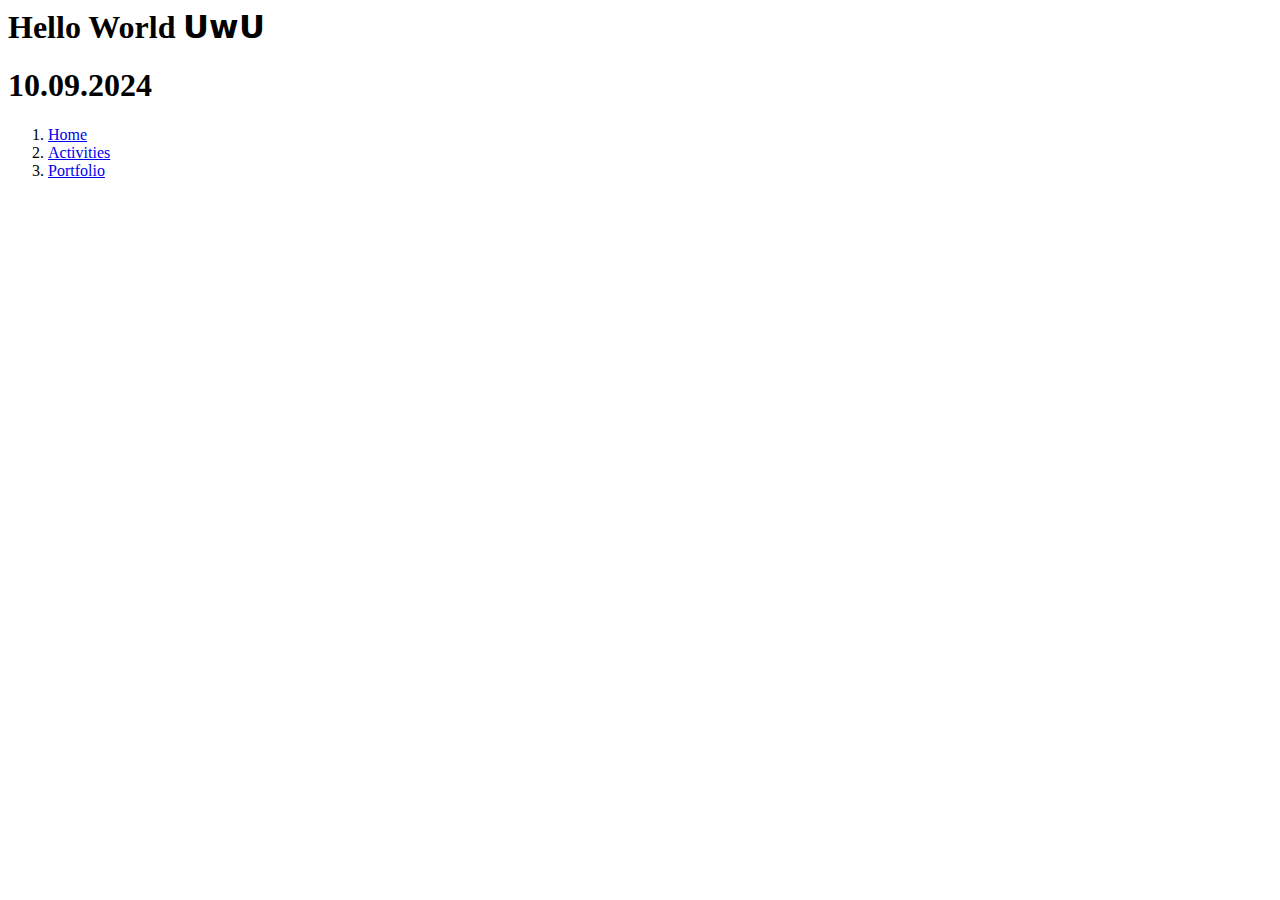
<file: index.html>
<html lang="en">
<head>
    <meta charset="UTF-8">
    <meta name="viewport" content="width=device-width, initial-scale=1.0">
    <title>Melodump.uwu</title>
</head>
<h1>Hello World 𝗨𝘄𝗨</h1>
<h1>10.09.2024</h1>
<body>
   <ol>
    <li><a href="trash/index.html">Home</a></li>
    <li><a href="trash/activity.html">Activities</a></li>
    <li><a href="Melomaniac/index.html">Portfolio</a></li>
   </ol>
</body>
</html>
</file>
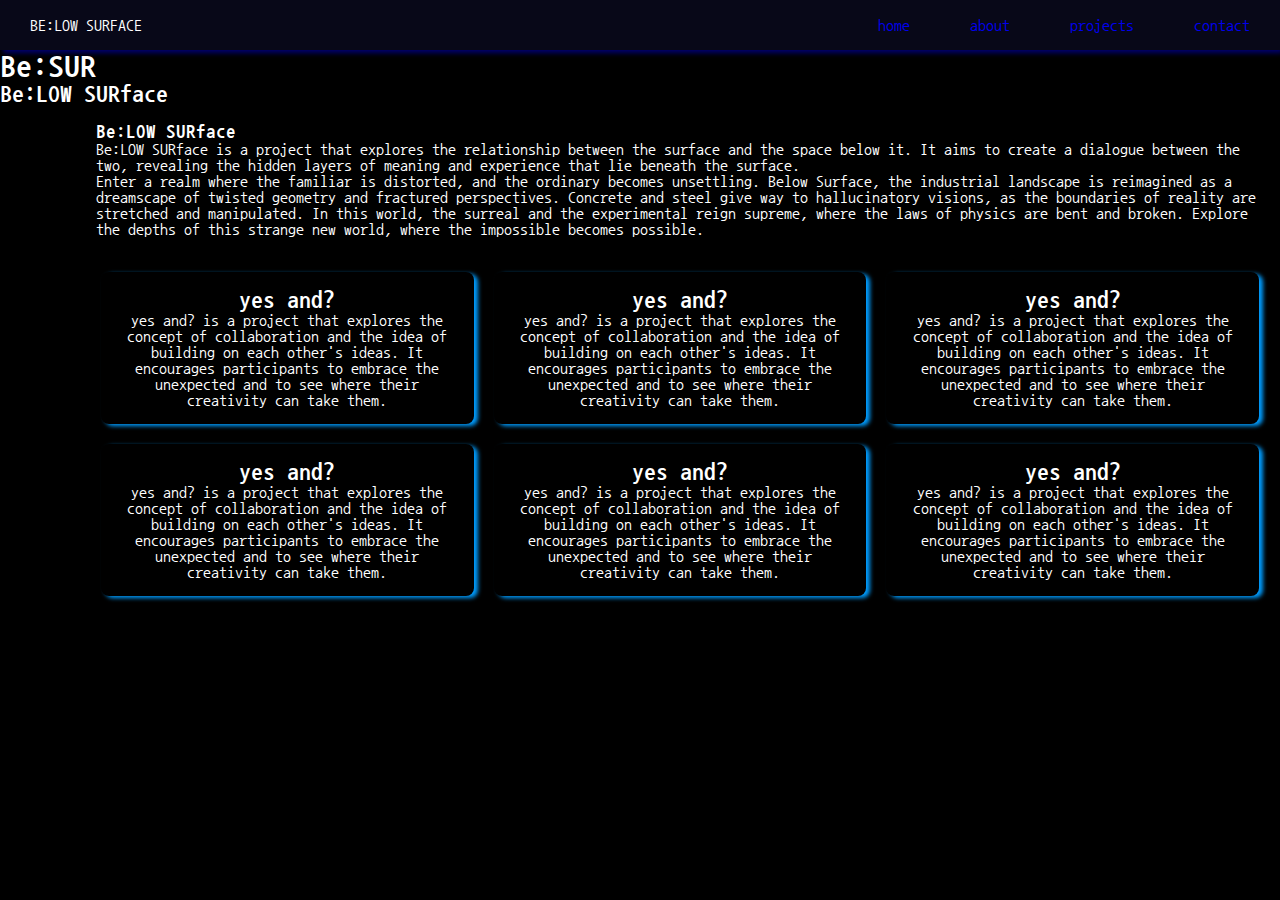
<file: BELOWSURFACE/index.html>
<!DOCTYPE html>
<html lang="en">
<head>
    <meta charset="UTF-8">
    <meta name="viewport" content="width=device-width, initial-scale=1.0">
    <link href="https://fonts.googleapis.com/css2?family=Nanum+Gothic+Coding&family=Share:ital,wght@0,400;0,700;1,400;1,700&family=Underdog&display=swap" rel="stylesheet">
    <link rel="stylesheet" href="css/style.css">
    <title>Be:SUR</title>
</head>


<body>
    <nav>
        <ul class="sidebar">
            <li onclick=hideSidebar()><a href="#"><svg fill="#FFFFFF" width="26px" height="26px" viewBox="-3.5 0 19 19" xmlns="http://www.w3.org/2000/svg" class="cf-icon-svg"><path d="M11.383 13.644A1.03 1.03 0 0 1 9.928 15.1L6 11.172 2.072 15.1a1.03 1.03 0 1 1-1.455-1.456l3.928-3.928L.617 5.79a1.03 1.03 0 1 1 1.455-1.456L6 8.261l3.928-3.928a1.03 1.03 0 0 1 1.455 1.456L7.455 9.716z"/></svg></a></li>
            <li><a href="index.html">home</a></li>
            <li><a href="about.html">about</a></li>
            <li><a href="projects.html">projects</a></li>
            <li><a href="contact.html">contact</a></li>

        </ul>

        <ul>
            <li><a href="index.html">BE:LOW SURFACE</a></li>
            <li class="hideOnMobile"><a href="index.html">home</a></li>
            <li class="hideOnMobile"><a href="about.html">about</a></li>
            <li class="hideOnMobile"><a href="projects.html">projects</a></li>
            <li class="hideOnMobile"><a href="contact.html">contact</a></li>
            <li class="menu-button" onclick=showSidebar()><a href="#"><svg width="25px" height="25px" viewBox="0 0 24 24" fill="none" xmlns="http://www.w3.org/2000/svg"><path d="M4 7a1 1 0 0 1 1-1h14a1 1 0 1 1 0 2H5a1 1 0 0 1-1-1zm0 5a1 1 0 0 1 1-1h14a1 1 0 1 1 0 2H5a1 1 0 0 1-1-1zm0 5a1 1 0 0 1 1-1h14a1 1 0 1 1 0 2H5a1 1 0 0 1-1-1z" fill="#FFFFFF"/></svg></a></li>
        </ul>
    </nav>

    <script>
        function showSidebar() {
            const sidebar = document.querySelector('.sidebar');
            sidebar.style.display = 'flex'
        }
        function hideSidebar() {
            const sidebar = document.querySelector('.sidebar');
            sidebar.style.display = 'none'
        }
    </script>
    <header>
        <h1>Be:SUR</h1>
        <h2>Be:LOW SURface</h2>
    </header>

    <main>
        <section class="content">
            <h3>Be:LOW SURface</h3>
            <p>Be:LOW SURface is a project that explores the relationship between the surface and the space below it. It aims to create a dialogue between the two, revealing the hidden layers of meaning and experience that lie beneath the surface.</p>
            <p>Enter a realm where the familiar is distorted, and the ordinary becomes unsettling. Below Surface, the industrial landscape is reimagined as a dreamscape of twisted geometry and fractured perspectives. Concrete and steel give way to hallucinatory visions, as the boundaries of reality are stretched and manipulated. In this world, the surreal and the experimental reign supreme, where the laws of physics are bent and broken. Explore the depths of this strange new world, where the impossible becomes possible.</p>
        </section>

        <div id="grid-container">
            <div class="grid">
                <div class="card">
                    <h2>yes and?</h2>
                      <p>yes and? is a project that explores the concept of collaboration and the idea of building on each other's ideas. It encourages participants to embrace the unexpected and to see where their creativity can take them.</p>                    
                </div>
                <div class="card">
                    <h2>yes and?</h2>
                      <p>yes and? is a project that explores the concept of collaboration and the idea of building on each other's ideas. It encourages participants to embrace the unexpected and to see where their creativity can take them.</p>                    
                </div>
                <div class="card">
                    <h2>yes and?</h2>
                      <p>yes and? is a project that explores the concept of collaboration and the idea of building on each other's ideas. It encourages participants to embrace the unexpected and to see where their creativity can take them.</p>                    
                </div>
                <div class="card">
                    <h2>yes and?</h2>
                      <p>yes and? is a project that explores the concept of collaboration and the idea of building on each other's ideas. It encourages participants to embrace the unexpected and to see where their creativity can take them.</p>                    
                </div>
                <div class="card">
                    <h2>yes and?</h2>
                      <p>yes and? is a project that explores the concept of collaboration and the idea of building on each other's ideas. It encourages participants to embrace the unexpected and to see where their creativity can take them.</p>                    
                </div>
                <div class="card">
                    <h2>yes and?</h2>
                      <p>yes and? is a project that explores the concept of collaboration and the idea of building on each other's ideas. It encourages participants to embrace the unexpected and to see where their creativity can take them.</p>                    
                </div>
            </div>
        </div>
</body>
</html>
</file>
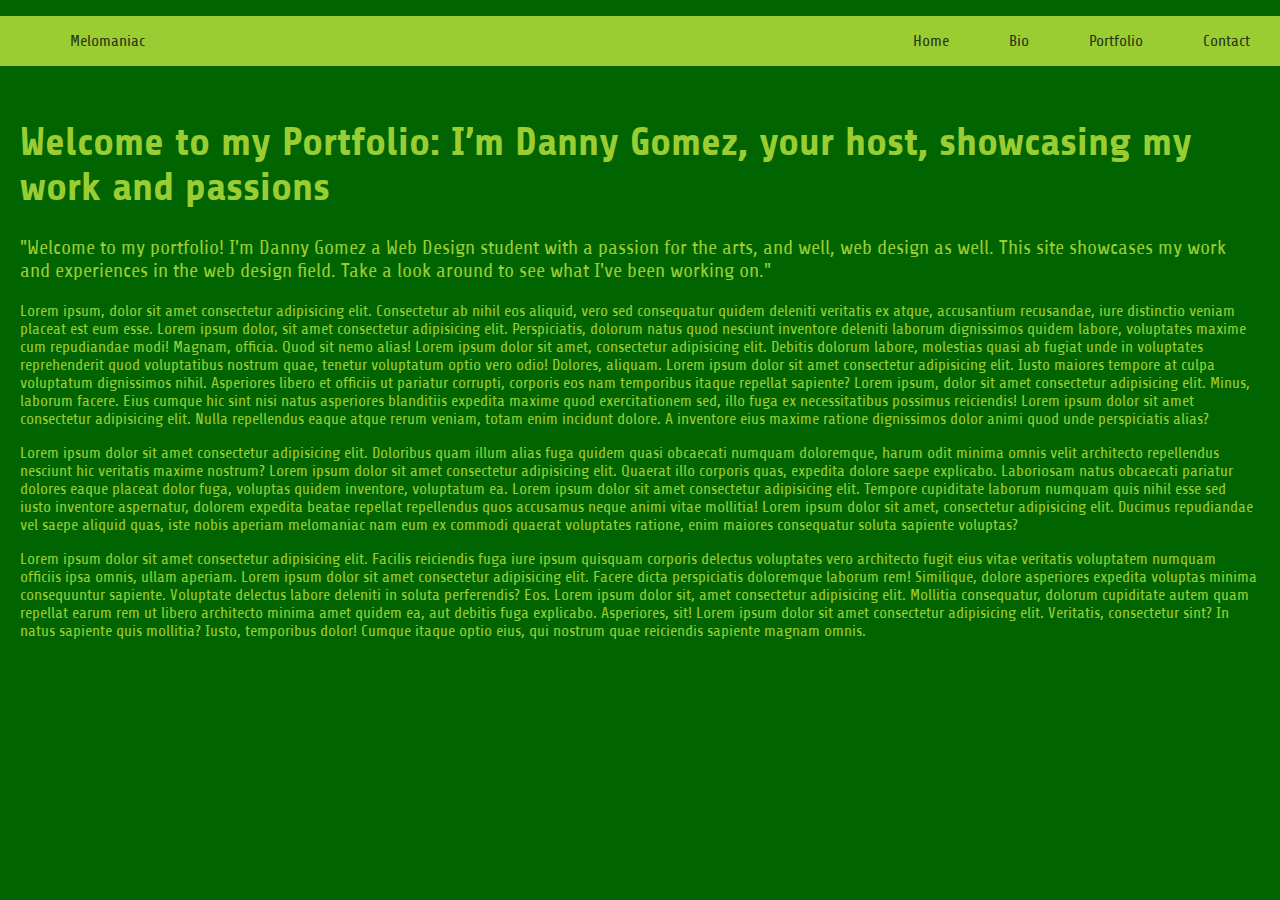
<file: Melomaniac/index.html>
<!DOCTYPE html>
<html lang="en">
<head>
    <meta charset="UTF-8">
    <meta name="viewport" content="width=device-width, initial-scale=1.0">
    <title>Melomaniac</title>
    <link rel="preconnect" href="https://fonts.googleapis.com">
<link rel="preconnect" href="https://fonts.gstatic.com" crossorigin>
<link href="https://fonts.googleapis.com/css2?family=Share:ital,wght@0,400;0,700;1,400;1,700&display=swap" rel="stylesheet">
    <link rel="stylesheet" href="css/style.css">
</head>
<body>
   <nav>


    <ul class="sidebar">
        <li onclick=hideSidebar()><a href="#"><svg fill="#FFFFFF" width="26px" height="26px" viewBox="-3.5 0 19 19" xmlns="http://www.w3.org/2000/svg" class="cf-icon-svg"><path d="M11.383 13.644A1.03 1.03 0 0 1 9.928 15.1L6 11.172 2.072 15.1a1.03 1.03 0 1 1-1.455-1.456l3.928-3.928L.617 5.79a1.03 1.03 0 1 1 1.455-1.456L6 8.261l3.928-3.928a1.03 1.03 0 0 1 1.455 1.456L7.455 9.716z"/></svg></a></li>
        <li><a href="index.html">Home</a></li>
        <li><a href="bio.html">Bio</a></li>
        <li><a href="portfolio.html">Portfolio</a></li>
        <li><a href="contact.html">Contact</a></li>
    </ul>


    <ul>
        <li><a href="index.html">Melomaniac</a></li>
        <li class="hideOnMobile"><a href="index.html">Home</a></li>
        <li class="hideOnMobile"><a href="bio.html">Bio</a></li>
        <li class="hideOnMobile"><a href="portfolio.html">Portfolio</a></li>
        <li class="hideOnMobile"><a href="contact.html">Contact</a></li>
        <li class="menu-button" onclick=showSidebar()><a href="#"><svg width="25px" height="25px" viewBox="0 0 24 24" fill="none" xmlns="http://www.w3.org/2000/svg"><path d="M4 7a1 1 0 0 1 1-1h14a1 1 0 1 1 0 2H5a1 1 0 0 1-1-1zm0 5a1 1 0 0 1 1-1h14a1 1 0 1 1 0 2H5a1 1 0 0 1-1-1zm0 5a1 1 0 0 1 1-1h14a1 1 0 1 1 0 2H5a1 1 0 0 1-1-1z" fill="#FFFFFF"/></svg></a></li>
    </ul>

   </nav>

<script> 

function showSidebar(){
    const sidebar = document.querySelector('.sidebar');
    sidebar.style.display = 'flex'
}

function hideSidebar(){
        const sidebar = document.querySelector('.sidebar');
        sidebar.style.display = 'none'
    }
</script>



    <main>
        <h1>Welcome to my Portfolio: I’m Danny Gomez, your host, showcasing my work and passions</h1>
        <p class="first">"Welcome to my portfolio! I'm Danny Gomez a Web Design student with a passion for the arts, and well, web design as well. This site showcases my work and experiences in the web design field. Take a look around to see what I've been working on."
        </p>
        <p>Lorem ipsum, dolor sit amet consectetur adipisicing elit. Consectetur ab nihil eos aliquid, vero sed consequatur quidem deleniti veritatis ex atque, accusantium recusandae, iure distinctio veniam placeat est eum esse. Lorem ipsum dolor, sit amet consectetur adipisicing elit. Perspiciatis, dolorum natus quod nesciunt inventore deleniti laborum dignissimos quidem labore, voluptates maxime cum repudiandae modi! Magnam, officia. Quod sit nemo alias! Lorem ipsum dolor sit amet, consectetur adipisicing elit. Debitis dolorum labore, molestias quasi ab fugiat unde in voluptates reprehenderit quod voluptatibus nostrum quae, tenetur voluptatum optio vero odio! Dolores, aliquam. Lorem ipsum dolor sit amet consectetur adipisicing elit. Iusto maiores tempore at culpa voluptatum dignissimos nihil. Asperiores libero et officiis ut pariatur corrupti, corporis eos nam temporibus itaque repellat sapiente? Lorem ipsum, dolor sit amet consectetur adipisicing elit. Minus, laborum facere. Eius cumque hic sint nisi natus asperiores blanditiis expedita maxime quod exercitationem sed, illo fuga ex necessitatibus possimus reiciendis! Lorem ipsum dolor sit amet consectetur adipisicing elit. Nulla repellendus eaque atque rerum veniam, totam enim incidunt dolore. A inventore eius maxime ratione dignissimos dolor animi quod unde perspiciatis alias?</p>

        <p>Lorem ipsum dolor sit amet consectetur adipisicing elit. Doloribus quam illum alias fuga quidem quasi obcaecati numquam doloremque, harum odit minima omnis velit architecto repellendus nesciunt hic veritatis maxime nostrum? Lorem ipsum dolor sit amet consectetur adipisicing elit. Quaerat illo corporis quas, expedita dolore saepe explicabo. Laboriosam natus obcaecati pariatur dolores eaque placeat dolor fuga, voluptas quidem inventore, voluptatum ea. Lorem ipsum dolor sit amet consectetur adipisicing elit. Tempore cupiditate laborum numquam quis nihil esse sed iusto inventore aspernatur, dolorem expedita beatae repellat repellendus quos accusamus neque animi vitae mollitia! Lorem ipsum dolor sit amet, consectetur adipisicing elit. Ducimus repudiandae vel saepe aliquid quas, iste nobis aperiam melomaniac nam eum ex commodi quaerat voluptates ratione, enim maiores consequatur soluta sapiente voluptas?</p>
        <p>Lorem ipsum dolor sit amet consectetur adipisicing elit. Facilis reiciendis fuga iure ipsum quisquam corporis delectus voluptates vero architecto fugit eius vitae veritatis voluptatem numquam officiis ipsa omnis, ullam aperiam. Lorem ipsum dolor sit amet consectetur adipisicing elit. Facere dicta perspiciatis doloremque laborum rem! Similique, dolore asperiores expedita voluptas minima consequuntur sapiente. Voluptate delectus labore deleniti in soluta perferendis? Eos. Lorem ipsum dolor sit, amet consectetur adipisicing elit. Mollitia consequatur, dolorum cupiditate autem quam repellat earum rem ut libero architecto minima amet quidem ea, aut debitis fuga explicabo. Asperiores, sit! Lorem ipsum dolor sit amet consectetur adipisicing elit. Veritatis, consectetur sint? In natus sapiente quis mollitia? Iusto, temporibus dolor! Cumque itaque optio eius, qui nostrum quae reiciendis sapiente magnam omnis.</p>
    </main>
</body>
</html>
</file>
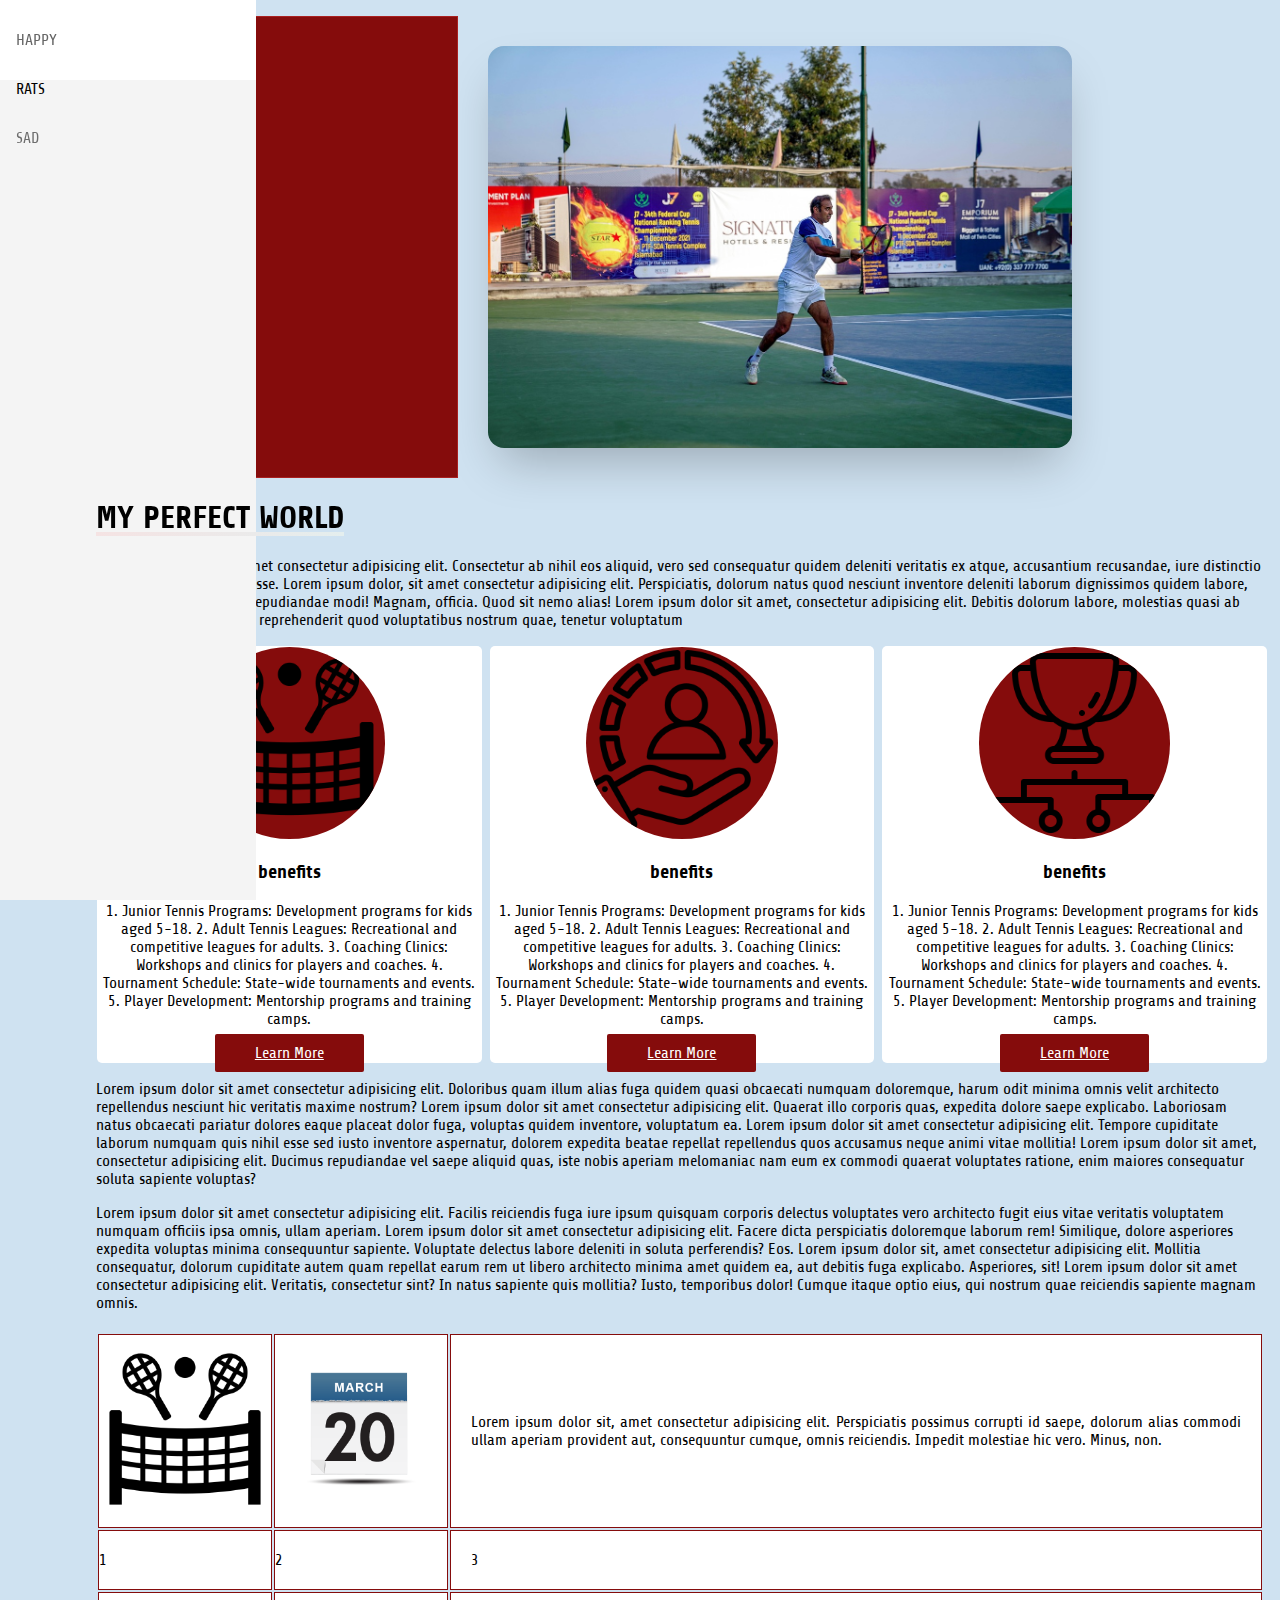
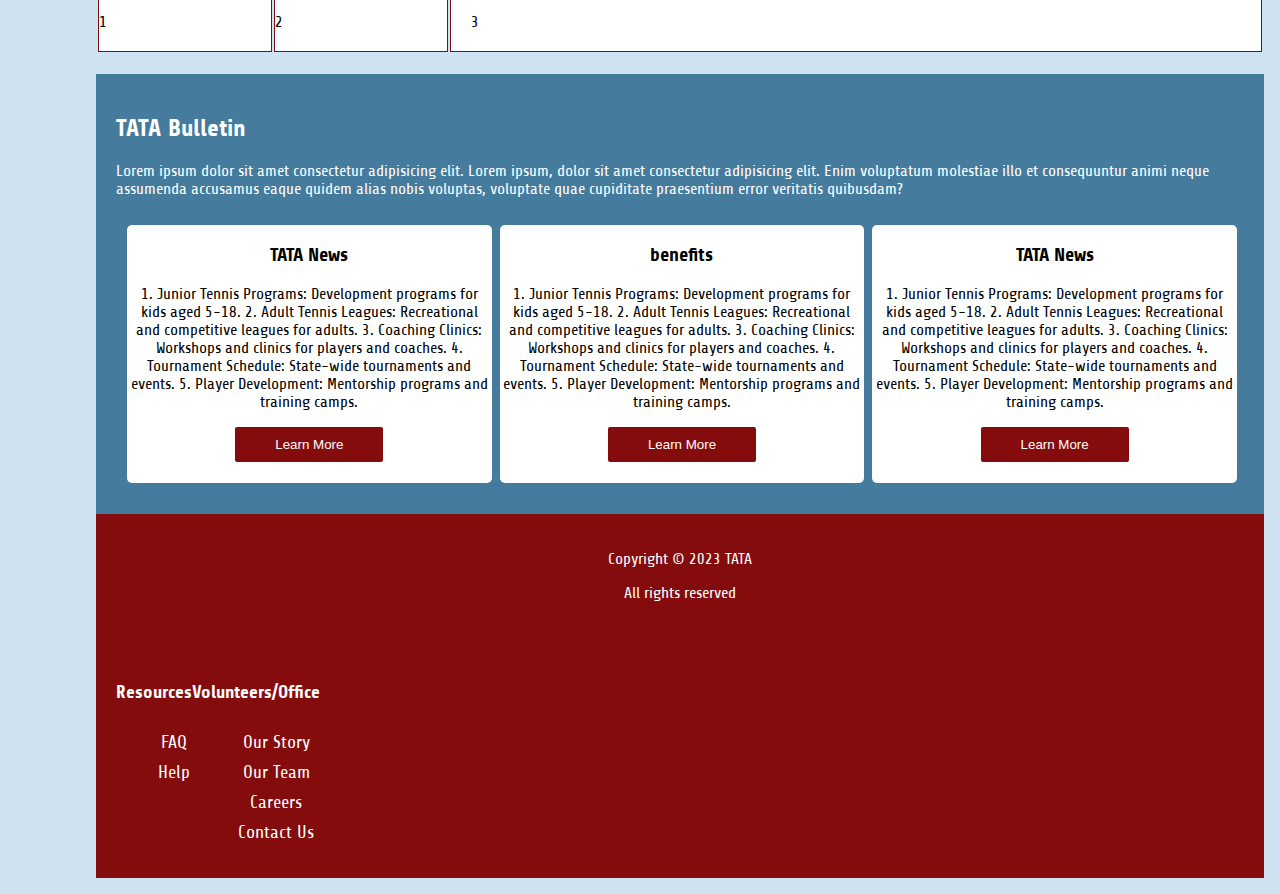
<file: TATA/index.html>
<!DOCTYPE html>
<html lang="en">
<head>
    <meta charset="UTF-8">
    <meta name="viewport" content="width=device-width, initial-scale=1.0">
    <title>Document</title>
    <link rel="preconnect" href="https://fonts.googleapis.com">
<link rel="preconnect" href="https://fonts.gstatic.com" crossorigin>
<link href="https://fonts.googleapis.com/css2?family=Share:ital,wght@0,400;0,700;1,400;1,700&display=swap" rel="stylesheet">
    <link rel="stylesheet" href="css/style.css">
</head>
<body>
    <nav class="navbar">
        <ul class="navbar-nav">
            <li class="nav-item">
                <a href="#" class="nav-link">
                    
                <span class="link-text">HAPPY</span>
                </a>
            </li>

            <li class="nav-item">
                
                <span class="link-text">RATS</span>
                
            </li>

            <li class="nav-item">
                <a href="#" class="nav-link">
                  
                <span class="link-text">SAD</span>
                </a>
            </li>
        </ul>
    </nav>
    <main>
        <div class="max-container">
        <aside class="aside">
            <p>Call At: 423-423-4234</p>
            <img src="images/logo2.jpg" alt="">
            <img src="images/logo3.jpg" alt="">
        </aside>
        <section class="container">
            <div class="slider-wrapper">
                <div class="slider">
                
                    <img id="slide-1" src="images/tennisplayer.jpg" alt="">

                    <img id="slide-2" src="images/womanplayer.jpg" alt="">

                    <img id="slide-3" src="images/tennisball.jpg" alt="">

                    <img id="slide-4" src="images/everyone.jpg" alt="">
                    
                </div>
            </div>
        </section>
        </div>
        <h1>MY PERFECT WORLD</h1>
  <p>Lorem ipsum, dolor sit amet consectetur adipisicing elit. Consectetur ab nihil eos aliquid, vero sed consequatur quidem deleniti veritatis ex atque, accusantium recusandae, iure distinctio veniam placeat est eum esse. Lorem ipsum dolor, sit amet consectetur adipisicing elit. Perspiciatis, dolorum natus quod nesciunt inventore deleniti laborum dignissimos quidem labore, voluptates maxime cum repudiandae modi! Magnam, officia. Quod sit nemo alias! Lorem ipsum dolor sit amet, consectetur adipisicing elit. Debitis dolorum labore, molestias quasi ab fugiat unde in voluptates reprehenderit quod voluptatibus nostrum quae, tenetur voluptatum</p>



<div class="grid-container">
    <div class="col1">
        <img src="images/net.png" alt="">
        <h3>benefits</h3>
        <p>1. Junior Tennis Programs: Development programs for kids aged 5-18.

            2. Adult Tennis Leagues: Recreational and competitive leagues for adults.
            
            3. Coaching Clinics: Workshops and clinics for players and coaches.
            
            4. Tournament Schedule: State-wide tournaments and events.
            
            5. Player Development: Mentorship programs and training camps.</p>
            
            <a href="index.html" class="button">Learn More</a>
            
    </div>

    <div class="col1">
        <img src="images/customer-service.png" alt="">
        <h3>benefits</h3>
        <p>1. Junior Tennis Programs: Development programs for kids aged 5-18.

            2. Adult Tennis Leagues: Recreational and competitive leagues for adults.
            
            3. Coaching Clinics: Workshops and clinics for players and coaches.
            
            4. Tournament Schedule: State-wide tournaments and events.
            
            5. Player Development: Mentorship programs and training camps.</p>

            <a href="index.html" class="button">Learn More</a>
    </div>
    <div class="col1">
        <img src="images/tournament.png" alt="">
        <h3>benefits</h3>
        <p>1. Junior Tennis Programs: Development programs for kids aged 5-18.

            2. Adult Tennis Leagues: Recreational and competitive leagues for adults.
            
            3. Coaching Clinics: Workshops and clinics for players and coaches.
            
            4. Tournament Schedule: State-wide tournaments and events.
            
            5. Player Development: Mentorship programs and training camps.</p>

            <a href="index.html" class="button">Learn More</a>
        </div>
</div>
        <p>Lorem ipsum dolor sit amet consectetur adipisicing elit. Doloribus quam illum alias fuga quidem quasi obcaecati numquam doloremque, harum odit minima omnis velit architecto repellendus nesciunt hic veritatis maxime nostrum? Lorem ipsum dolor sit amet consectetur adipisicing elit. Quaerat illo corporis quas, expedita dolore saepe explicabo. Laboriosam natus obcaecati pariatur dolores eaque placeat dolor fuga, voluptas quidem inventore, voluptatum ea. Lorem ipsum dolor sit amet consectetur adipisicing elit. Tempore cupiditate laborum numquam quis nihil esse sed iusto inventore aspernatur, dolorem expedita beatae repellat repellendus quos accusamus neque animi vitae mollitia! Lorem ipsum dolor sit amet, consectetur adipisicing elit. Ducimus repudiandae vel saepe aliquid quas, iste nobis aperiam melomaniac nam eum ex commodi quaerat voluptates ratione, enim maiores consequatur soluta sapiente voluptas?</p>
        <p>Lorem ipsum dolor sit amet consectetur adipisicing elit. Facilis reiciendis fuga iure ipsum quisquam corporis delectus voluptates vero architecto fugit eius vitae veritatis voluptatem numquam officiis ipsa omnis, ullam aperiam. Lorem ipsum dolor sit amet consectetur adipisicing elit. Facere dicta perspiciatis doloremque laborum rem! Similique, dolore asperiores expedita voluptas minima consequuntur sapiente. Voluptate delectus labore deleniti in soluta perferendis? Eos. Lorem ipsum dolor sit, amet consectetur adipisicing elit. Mollitia consequatur, dolorum cupiditate autem quam repellat earum rem ut libero architecto minima amet quidem ea, aut debitis fuga explicabo. Asperiores, sit! Lorem ipsum dolor sit amet consectetur adipisicing elit. Veritatis, consectetur sint? In natus sapiente quis mollitia? Iusto, temporibus dolor! Cumque itaque optio eius, qui nostrum quae reiciendis sapiente magnam omnis.</p>
        <table>
            <tr>
                <td class="half"><img src="images/net.png" alt="uh"></td>
                <td><img src="images/March-20.png" alt=""></td>
                <td>Lorem ipsum dolor sit, amet consectetur adipisicing elit. Perspiciatis possimus corrupti id saepe, dolorum alias commodi ullam aperiam provident aut, consequuntur cumque, omnis reiciendis. Impedit molestiae hic vero. Minus, non.</td>
            </tr>
            <tr>
                <td class="half">1</td>
                <td class="half">2</td>
                <td>3</td>
            </tr>
            <tr>
                <td class="half">1</td>
                <td class="half">2</td>
                <td>3</td>
            </tr>
        </table>

        <div id="container-2">
            <h2>TATA Bulletin</h2>
            <p>Lorem ipsum dolor sit amet consectetur adipisicing elit. Lorem ipsum, dolor sit amet consectetur adipisicing elit. Enim voluptatum molestiae illo et consequuntur animi neque assumenda accusamus eaque quidem alias nobis voluptas, voluptate quae cupiditate praesentium error veritatis quibusdam?</p>

            <div class="grid-container">
                <div class="col">
                    <h3>TATA News</h3>
                    <p>1. Junior Tennis Programs: Development programs for kids aged 5-18.
            
                        2. Adult Tennis Leagues: Recreational and competitive leagues for adults.
                        
                        3. Coaching Clinics: Workshops and clinics for players and coaches.
                        
                        4. Tournament Schedule: State-wide tournaments and events.
                        
                        5. Player Development: Mentorship programs and training camps.</p>
            
                        <a href="index.html">
                            <button>Learn More</button>
                            </a>
                    </div>
                    <div class="col">
                        <h3>benefits</h3>
                        <p>1. Junior Tennis Programs: Development programs for kids aged 5-18.
                
                            2. Adult Tennis Leagues: Recreational and competitive leagues for adults.
                            
                            3. Coaching Clinics: Workshops and clinics for players and coaches.
                            
                            4. Tournament Schedule: State-wide tournaments and events.
                            
                            5. Player Development: Mentorship programs and training camps.</p>
                
                            <a href="index.html">
                                <button>Learn More</button>
                                </a>
                        </div>
                        <div class="col">
                            <h3>TATA News</h3>
                            <p>1. Junior Tennis Programs: Development programs for kids aged 5-18.
                    
                                2. Adult Tennis Leagues: Recreational and competitive leagues for adults.
                                
                                3. Coaching Clinics: Workshops and clinics for players and coaches.
                                
                                4. Tournament Schedule: State-wide tournaments and events.
                                
                                5. Player Development: Mentorship programs and training camps.</p>
                    
                                <a href="index.html">
                                    <button>Learn More</button>
                                    </a>
                            </div>
        </div>
    </div>

        <div class="footer">
            <p>Copyright &copy; 2023 TATA</p>
            <p>All rights reserved</p>
        </div>
        <footer class="footer">
            <div class="conatiner-third">
                <div class="row">
                    <div class="footer-col">
                        <h4>Resources</h4>
                        <ul>
                            <li><a href="#">FAQ</a></li>
                            <li><a href="#">Help</a></li>
                        </ul>
                    </div>

                    <div class="footer-col">
                        <h4>Volunteers/Office</h4>
                        <ul>
                            <li><a href="#">Our Story</a></li>
                            <li><a href="#">Our Team</a></li>
                            <li><a href="#">Careers</a></li>
                            <li><a href="#">Contact Us</a></li>
                        </ul>
                    </div>
                </div>
            </div>
        </footer>

    </main>
</body>
</html>
</file>
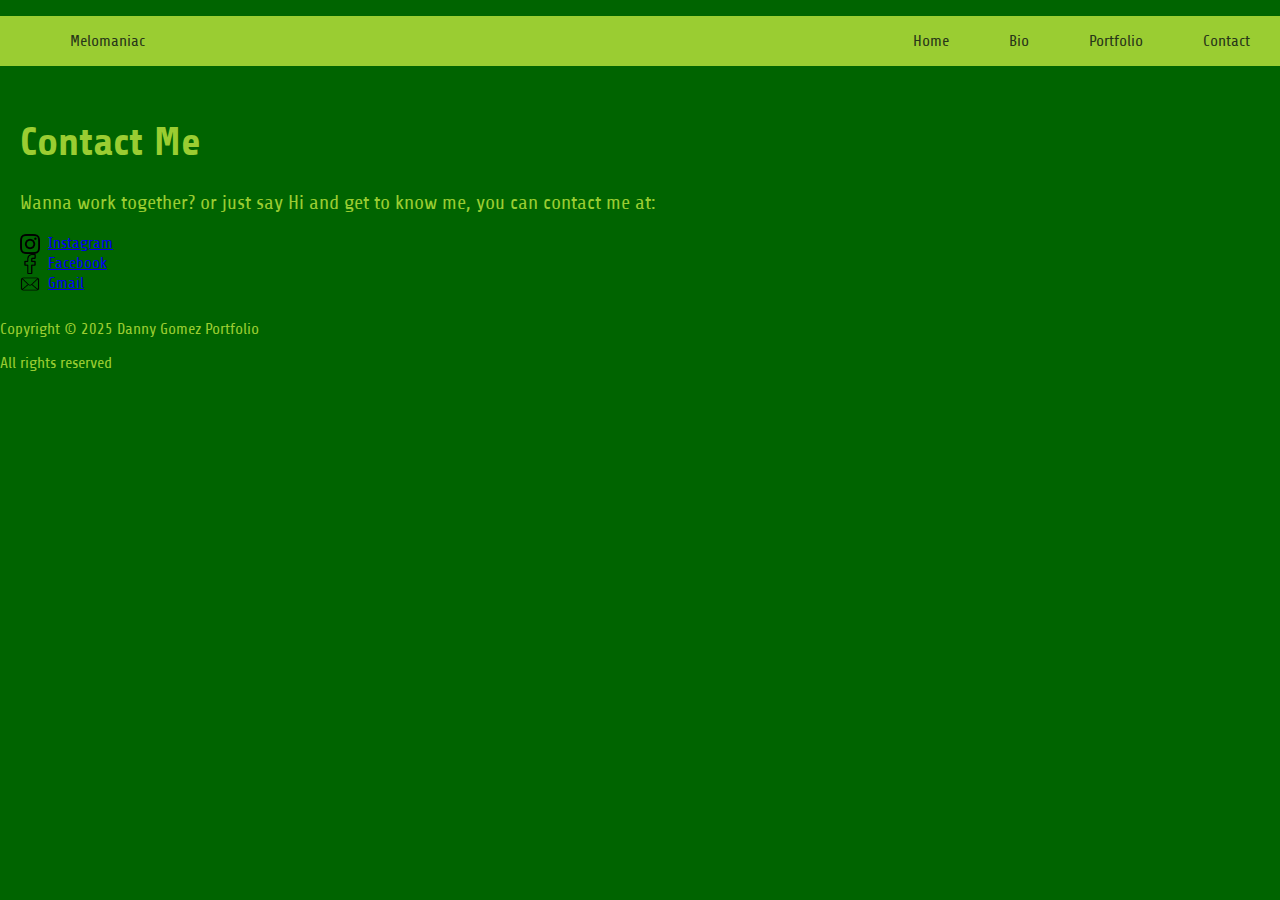
<file: Melomaniac/contact.html>
<!DOCTYPE html>
<html lang="en">
<head>
    <meta charset="UTF-8">
    <meta name="viewport" content="width=device-width, initial-scale=1.0">
    <title>Melomaniac</title>
    <link rel="preconnect" href="https://fonts.googleapis.com">
    <link rel="preconnect" href="https://fonts.gstatic.com" crossorigin>
    <link href="https://fonts.googleapis.com/css2?family=Share:ital,wght@0,400;0,700;1,400;1,700&display=swap" rel="stylesheet">
    <link rel="stylesheet" href="css/style.css">
</head>
<body>
    <nav>
 
 
     <ul class="sidebar">
         <li onclick=hideSidebar()><a href="#"><svg fill="#FFFFFF" width="26px" height="26px" viewBox="-3.5 0 19 19" xmlns="http://www.w3.org/2000/svg" class="cf-icon-svg"><path d="M11.383 13.644A1.03 1.03 0 0 1 9.928 15.1L6 11.172 2.072 15.1a1.03 1.03 0 1 1-1.455-1.456l3.928-3.928L.617 5.79a1.03 1.03 0 1 1 1.455-1.456L6 8.261l3.928-3.928a1.03 1.03 0 0 1 1.455 1.456L7.455 9.716z"/></svg></a></li>
         <li><a href="index.html">Home</a></li>
         <li><a href="bio.html">Bio</a></li>
         <li><a href="portfolio.html">Portfolio</a></li>
         <li><a href="contact.html">Contact</a></li>
     </ul>
 
 
     <ul>
         <li><a href="index.html">Melomaniac</a></li>
         <li class="hideOnMobile"><a href="index.html">Home</a></li>
         <li class="hideOnMobile"><a href="bio.html">Bio</a></li>
         <li class="hideOnMobile"><a href="portfolio.html">Portfolio</a></li>
         <li class="hideOnMobile"><a href="contact.html">Contact</a></li>
         <li class="menu-button" onclick=showSidebar()><a href="#"><svg width="25px" height="25px" viewBox="0 0 24 24" fill="none" xmlns="http://www.w3.org/2000/svg"><path d="M4 7a1 1 0 0 1 1-1h14a1 1 0 1 1 0 2H5a1 1 0 0 1-1-1zm0 5a1 1 0 0 1 1-1h14a1 1 0 1 1 0 2H5a1 1 0 0 1-1-1zm0 5a1 1 0 0 1 1-1h14a1 1 0 1 1 0 2H5a1 1 0 0 1-1-1z" fill="#FFFFFF"/></svg></a></li>
     </ul>
 
    </nav>
 
 <script> 
 
 function showSidebar(){
     const sidebar = document.querySelector('.sidebar');
     sidebar.style.display = 'flex'
 }
 
 function hideSidebar(){
         const sidebar = document.querySelector('.sidebar');
         sidebar.style.display = 'none'
     }
 </script>
 
 
 
     <main>
        <div id="h1">
         <h1>Contact Me</h1></div>
         <p class="first">Wanna work together? or just say Hi and get to know me, you can contact me at:
        </p>
        
        <div id="socials">
        <div class="button-center">
            <a href="#" class="button1" data-social="@clever.angler"><img src="images/instagram.png" alt="" width="20" height="20" style="vertical-align: middle; margin-right: 8px;">Instagram</a>
           </div>

        <div class="button-center">
            <a href="#" class="button1" data-social="clever.angler"><img src="images/facebook.png" alt="" width="20" height="20" style="vertical-align: middle; margin-right: 8px;">Facebook</a>
           </div>

        <div class="button-center">
            <a href="#" class="button1" data-social="dannygomezbusiness@gmail.com"><img src="images/envelope.png" alt="" width="20" height="20" style="vertical-align: middle; margin-right: 8px;">Gmail</a>
           </div>
        </div>
     </main>
     
     <footer class="footer">
        <p>Copyright &copy; 2025 Danny Gomez Portfolio</p>
        <p>All rights reserved</p>
    </footer>
 </body>
</html>
</file>
<file: BELOWSURFACE/css/style.css>
* {
    margin: 0;
    padding: 0;
}


body {
    color: rgb(255, 255, 255);
    background-color: rgb(0, 0, 0);
    margin: 0;
    padding: 0;
    font-family: "Nanum Gothic Coding", monospace;
}

body::-webkit-scrollbar {
    width: 0.25rem;
}
 
body::-webkit-scrollbar-track {
    background: #010170;
}

body::-webkit-scrollbar-thumb {
    background: #888;

}
main {
    margin-left: 5rem ;
    padding: 1rem;
}

nav{
    background-color: rgb(8, 8, 24);
    box-shadow: 3px 3px 5px #010170;
}

nav ul{
    list-style: none;
    width: 100%;
    display: flex;
    justify-content: flex-end;
    align-items: center;
}

nav ul li{
    height: 50px;
}

nav a{
    height: 100%;
    padding: 0 30px;
    text-decoration: none;
    display: flex;
    align-items: center;
    color: linear-gradient(to right, #0d4d11, #07c09b, #0000ff);
}

nav a:hover{
    color: white;
}

nav li:first-child{
    margin-right: auto;
}

.sidebar {
    position: fixed;
    top: 0;
    right: 0;
    height: 100vh;
    width: 250px;
    z-index: 999;
    background-color: rgba(72, 2, 104, 0.517);
    backdrop-filter: blur(10px);
    box-shadow: -10px 0 10px goldenrod;
    display: none;
    flex-direction: column;
    align-items: flex-start;
    justify-content: flex-start;
}

.sidebar li{
    width: 100%;
}

.sidebar a{
    width: 100%;
}

.menu-button{
    display: none;
}


#grid-container{
    margin: 30px 0 0 0;
}

.grid{
    display: grid;
    grid-template-columns: repeat(auto-fit, minmax(300px, 1fr));
    justify-items: center;
    gap: 10px;
}

.card {
    margin: 5px;
    background-color: #000000;
    padding: 1rem;
    border-radius: 0.5rem;
    box-shadow: 4px 2px 4px rgb(0, 157, 255);
    transition: transform 0.3s ease;
    text-align: center;
}

.card:hover {
    animation: transition 0.3s ease;
}


@media(max-width: 800px){
    .hideOnMobile {
        display: none;
    }

    .menu-button{
        display: block;
    }
}

@media(max-width: 400px){
    .sidebar{
        width: 100%;
    }
}

.navbar{
    width: 5rem;
    height: 100vh;
    position: fixed;
    background-color: var(--bg-primary);
    transition: 200ms ease;
}

.navbar-nav {
    list-style: none;
    padding: 0;
    margin: 0;
    display: flex;
    flex-direction: column;
    align-items: center;
}

.nav-item {
    width: 100%;
}

.nav-item:last-child {
    margin-top: auto;
}

.nav-link {
    display:flex;
    align-items: center;
    height: 5rem;
    color: var(--text-primary);
    text-decoration: none;
    filter: grayscale(100%) opacity(0.7) hue-rotate(180deg);
    transition: var(--transition-speed);
}

.link-text {
    display: none;
    margin-left: 1rem;
}

.nav link svg {
    min-width: 2rem;
    margin: 0 1.5rem;
}

.navbar:hover {
    width: 16rem;
}

.navbar:hover .link-text {
    display: block;
}

.fa-primary, .fa-secondary {
    transition: var(--transition-speed);
}

.nav-link:hover {
    filter: grayscale(0%) opacity(1) hue-rotate(0deg);
    background-color: var(--bg-secondary);
    color: var(--text-secondary);
}

.logo {
    font-weight: bold;
    text-transform: uppercase;
    margin-bottom: 1rem;
    text-align: center;
    color: var(--text-primary);
    background: var(--bg-secondary);
    font-size: 1.5rem;
    text-transform: uppercase;
    letter-spacing: 0.3ch;
    width: 100%;
}

.logo svg {
    transform: rotate(0deg);
    transition: var(--transition-speed);
}

.navbar:hover .logo svg {
    transform: rotate(-180deg);
}

.slider{
    width: 100%;
    border: 1px solid #ff0000;
    height: var(--height);
}

.slider .list{
    display: flex;
    width: 100%;
    min-width: calc(var(--width) * var(--quantity));
    position: relative;
}

.slider .list .item{
    width: var(--width);
    height: var(--height);
    position: absolute;
    left: 100%;
    animation: autoRun 10s linear infinite;

}

.slider .list .item img{
    width: 100%;
    height: 100%;
    object-fit: cover;
}




/* Small Screens */
@media only screen and (max-width: 600px) {
    .navbar {
        bottom: 0;
        width: 100vh;
        height: 5rem;
    }

    .logo {
        display: none;
    }

    .navbar-nav {
        flex-direction: row;
    }

    .nav-link {
        justify-content: center;
    }
    
    main {
        margin: 0;
    }

    .navbar:hover .link-text {
        display: inline;
        transition: opacity var(--transition-speed);
    }

}

/* Large Screens */
@media only screen and (min-width: 600px) {
    .navbar {
        top: 0;
        width: 5rem;
        height: 100vh;
    }

    .navbar:hover {
        width: 16rem;
    }

    .navbar:hover .link-text {
        display: inline;
        transition: opacity var(--transition-speed);
    }

}
</file>
<file: Melomaniac/css/style.css>
*{
    box-sizing: border-box;

}
:root {
    font-size: 16px;
    font-family: "Share", sans-serif;
    margin-right: 0;
}

body {
    color: yellowgreen;
    background-color: darkgreen;
    margin: 0;
    padding: 0;
}

body::-webkit-scrollbar {
    width: 0.25rem;
}
 
body::-webkit-scrollbar-track {
    background: #606C38;
}

body::-webkit-scrollbar-thumb {
    background: #FEFAE0;

}

main {
    margin: 10px;
    padding: 10px;
}

nav {
    background-color: yellowgreen;
    color: #283618;
}

nav ul {
    list-style: none;
    width: 100%;
    display: flex;
    justify-content: flex-end;
    align-items: center;
}

nav ul li{
    height: 50px;
}

nav a{
    height: 100%;
    padding: 0 30px;
    display: flex;
    align-items: center;
    text-decoration: none;
    color: #283618;
}

nav a:hover{
    color: darkgreen;
    transition: all 0.3s ease-in-out;
}

nav li:first-child{
    margin-right: auto;
}

.sidebar{
    position: fixed;
    top: 0;
    right: 0;
    height: 100vh;
    width: 250px;
    z-index: 999;
    background-color: yellowgreen;
    backdrop-filter: blur(5px);
    display: none;
    flex-direction: column;
    align-items: flex-start;
    justify-content: flex-start;
}

.sidebar li{
    width: 100%;
}

.sidebar a{
    width: 100%;
}

.menu-button{
    display: none;
}

.first {
    font-size: 20px;
}

.slider{
    width: 100%;
    border: 1px solid #ff0000;
    height: var(--height);
}

.slider .list{
    display: flex;
    width: 100%;
    min-width: calc(var(--width) * var(--quantity));
    position: relative;
}

.slider .list .item{
    width: var(--width);
    height: var(--height);
    position: absolute;
    left: 100%;
    animation: autoRun 10s linear infinite;

}

.slider .list .item img{
    width: 100%;
    height: 100%;
    object-fit: cover;
}

h1{
    font-size: 40px;
}


/* Small Screens */
@media only screen and (max-width: 600px) {
    
    main {
        margin: 0;
    }

    .navbar:hover .link-text {
        display: inline;
        transition: opacity var(--transition-speed);
    }

}

@media (max-width: 800px) {
    .hideOnMobile{
        display: none;
    }

    .menu-button {
        display: block;
    }
}

@media (max-width: 400px) {
    .sidebar{
        width: 100%;
    }
}
</file>
<file: TATA/css/style.css>
:root {
    font-size: 16px;
    font-family: "Share", sans-serif;
    --text-primary: #333;
    --text-secondary: #666;
    --bg-primary: #f4f4f4;
    --bg-secondary: #fff;
    
}

body {
    color: black;
    background-color: #CFE2F1;
    margin: 0;
    padding: 0;
}

body::-webkit-scrollbar {
    width: 0.25rem;
}
 
body::-webkit-scrollbar-track {
    background: #010170;
}

body::-webkit-scrollbar-thumb {
    background: #888;

}
main {
    margin-left: 5rem ;
    padding: 1rem;
}

.navbar{
    width: 5rem;
    height: 100vh;
    position: fixed;
    background-color: var(--bg-primary);
    transition: 200ms ease;
}

.navbar-nav {
    list-style: none;
    padding: 0;
    margin: 0;
    display: flex;
    flex-direction: column;
    align-items: center;
}

.nav-item {
    width: 100%;
}

.nav-item:last-child {
    margin-top: auto;
}

.nav-link {
    display:flex;
    align-items: center;
    height: 5rem;
    color: var(--text-primary);
    text-decoration: none;
    filter: grayscale(100%) opacity(0.7) hue-rotate(180deg);
    transition: var(--transition-speed);
}

.link-text {
    display: none;
    margin-left: 1rem;
}

.nav link svg {
    min-width: 2rem;
    margin: 0 1.5rem;
}

.navbar:hover {
    width: 16rem;
}

.navbar:hover .link-text {
    display: block;
}

.fa-primary, .fa-secondary {
    transition: var(--transition-speed);
}

.nav-link:hover {
    filter: grayscale(0%) opacity(1) hue-rotate(0deg);
    background-color: var(--bg-secondary);
    color: var(--text-secondary);
}

.logo {
    font-weight: bold;
    text-transform: uppercase;
    margin-bottom: 1rem;
    text-align: center;
    color: var(--text-primary);
    background: var(--bg-secondary);
    font-size: 1.5rem;
    text-transform: uppercase;
    letter-spacing: 0.3ch;
    width: 100%;
}

.logo svg {
    transform: rotate(0deg);
    transition: var(--transition-speed);
}

.navbar:hover .logo svg {
    transform: rotate(-180deg);
}

.max-container {
    display: flex;
    flex-direction: row;
  }
  
h1 {
    position: relative;
    width: max-content;
}

h1::after{
    content: '';
    position: absolute;
    left: 0;
    bottom: 0;
    height: 4px;
    background: linear-gradient(to right, #f5e3e3, #e4eeee);
    width: 100%;
    transition: 100ms;
}

h1:hover::after{
    width: 0;
}

  aside p {
    width: 100%; 
    max-width: 100%; 
    word-wrap: break-word; 
}

aside img {
    flex-shrink: 0;
     width: 30%; 
    height: auto;
    object-fit: cover; 
    box-sizing: border-box;
}
  .aside {
    display: flex;
    flex-direction: column;
    background-color: #850C0C;
    color: white;
    padding: 5px;
    border: 1px solid #a92121;
    width: 30%;
    height: auto;
  }

  
  section {
    padding: 30px;
    width: 50%;
  }


.slider{
    display: flex;
    aspect-ratio: 16/11;
    overflow-x: scroll; 
    scroll-snap-type: x mandatory;
    scroll-behavior: smooth;
    box-shadow: 0 1.5rem 3rem -0.75rem hsla(0, 0%, 0%, 0.25);
    border-radius: 1rem;
    -webkit-overflow-scrolling: touch;
}

.slider::-webkit-scrollbar {
    display: none;
}

.slider-wrapper {
    position: relative;
    max-width: 48rem;
    width: auto;
    margin: 0 auto;

}

.slider img{
    flex: 1 0 100%;
    scroll-snap-align: start;
    object-fit: cover;
    width: 100%;
  height: 100%;
}

.slider-nav {
    display: flex;
    column-gap: 1rem;
    position: absolute;
    bottom: 1.25rem;
    left: 50%;
    transform: translateX(-50%);
    z-index: 1;
}

.slider-nav a{
    width: 0.5rem;
    height: 0.5rem;
    border-radius: 50%;
    background-color: #fff;
    opacity: 0.75;
    transition: opacity ease 250ms;
}

.slider-nav a:hover{
    opacity: 1;
}
 
.grid-container{
    display: grid;
    grid-template-columns: repeat(auto-fit, minmax(300px, 1fr));
    justify-content: center;
    gap: 10px;
  }
  .grid-container img{
    width: 50%;
    height: auto;
    border-radius: 100px;
    background-color: #850C0C;
  }
  .col {
    width: 100%;
    height: auto;
    margin: 1px;
    padding: 1px;
    background-color: white;
    border-radius: 5px;
    text-align: center;
  }

  .col1{
     width: 100%;
    height: auto;
    margin: 1px;
    padding: 1px;
    background-color: white;
    border-radius: 5px;
    text-align: center;
  }

  button{
    background-color: #850C0C; 
    color: white; 
    border-radius: 2px;
    padding: 10px 40px 10px 40px;
    margin: 0 0 20px 0;
    border: none;
  }

  .button{
    background-color: #850C0C; 
    color: white; 
    border-radius: 2px;
    padding: 10px 40px 10px 40px;
    margin: 0px 0px 20px 0px;
    border: none;
    max-width: 100%; 

  }

  .button:hover{
    background-color: white;
    color: #850C0C;
    border: 2px solid #850C0C;
  }

  table {
    width: 100%;
    margin: 20px 0;
  }

  td {
    padding: 20px;
    border: 1px solid #850C0C;
    text-align: justify; 
    background-color: #fff;  
  }

  td img {
    width: 100%;
    height: auto;
    border-radius: 15%;
  }

  .half {
    width: 15%;
    height: auto;
    margin: 0 auto;
    padding: 0;
    justify-content: center;
    align-items: center;
    background-color: #fff;
  }
  
#container-2 {
    background-color: #457B9D;
    color: white;
    padding: 20px;
}

#container-2 .grid-container {
    color: black;
    padding: 10px;
    border-radius: 0px;
}

.container-third {
    max-width: 1170px;
    background-color: #457B9D;
    margin: auto;
}

.row{
    display: flex;
    flex-wrap: wrap;
}
ul {
    list-style-type: none;
}
.footer {
    background-color: #850C0C;
    padding: 70px 0;
    color: white;
    padding: 20px;
    text-align: center;
    position: relative;
    bottom: 0;
    width: auto;
}

.footer col{
    width: 25%;
    padding: 0 15px;
}

.footer-col h4{
    font-size: 18px;
    color: white;
    text-transform: capitalize;
    margin-bottom: 30px;
    position: relative;
}
.footer-col h4::before{
    content: '';
    position: absolute;
    left:0;
    bottom: -10px;
    height: 2px;
    background: #850C0C;
   width: 50px;
}

.footer-col ul li:not(last-child){
    margin-bottom: 10px;
}

.footer-col ul li a{
    text-transform: capitalize;
    font-size: 18px;
    color: #fff;
    text-decoration: none;
    display: block;
    transition: all 0.3s ease;
}

.footer-col ul li a:hover{
    color: white;
    padding-left: 10px;
}

/*Footer*/
@media (max-width: 767px) {
    .footer-col {
        width: 25%;
        padding: 0 15px;
    }
}

/* Small Screens */
@media only screen and (max-width: 600px) {
    .navbar {
        bottom: 0;
        width: 100vh;
        height: 5rem;
    }

    .logo {
        display: none;
    }

    .navbar-nav {
        flex-direction: row;
    }

    .nav-link {
        justify-content: center;
    }
    
    main {
        margin: 0;
    }

    .navbar:hover .link-text {
        display: inline;
        transition: opacity var(--transition-speed);
    }

}

/* Large Screens */
@media only screen and (min-width: 600px) {
    .navbar {
        top: 0;
        width: 5rem;
        height: 100vh;
    }

    .navbar:hover {
        width: 16rem;
    }

    .navbar:hover .link-text {
        display: inline;
        transition: opacity var(--transition-speed);
    }

}
</file>
